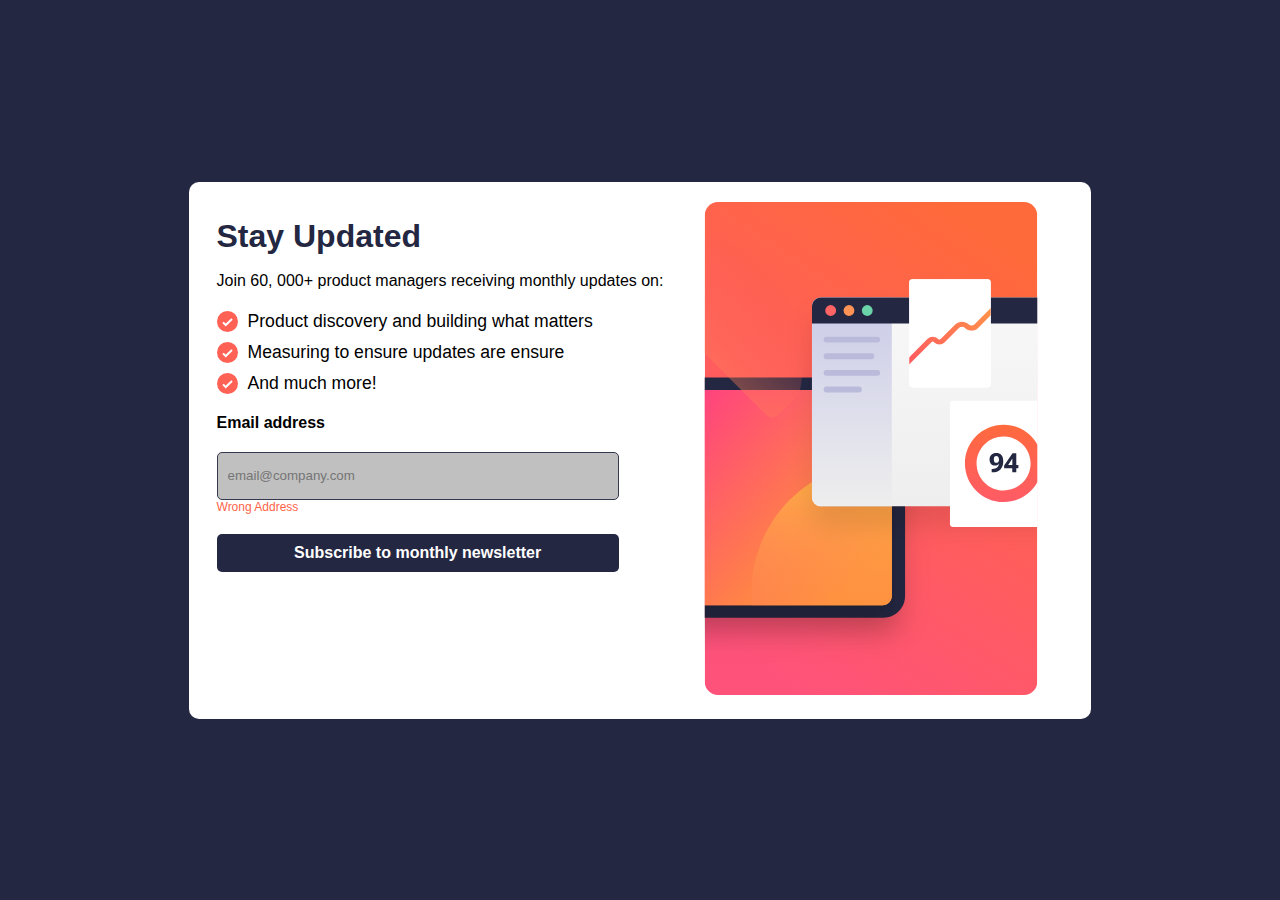
<file: index.html>
<!DOCTYPE html>
<html lang="en">
<head>
    <meta charset="UTF-8">
    <meta http-equiv="X-UA-Compatible" content="IE=edge">
    <meta name="viewport" content="width=device-width, initial-scale=1.0">
    <title>News Letter Website For Frontweb </title>
    <link rel="stylesheet" type="text/css" href="/public/css/style.css" />
    <link rel="shortcut icon" href="public/images/favicon-32x32.png" type="image/x-icon">
</head>
<body>
    <div class="container">
        <div class="content">
           <div class="display">
            <div class="left-side">
                <h2>Stay Updated</h2>
                <p>Join 60, 000+ product managers receiving monthly updates on:</p>
                <ul>
                    <li>
                        <svg xmlns="http://www.w3.org/2000/svg" width="21" height="21" viewBox="0 0 21 21"><g fill="none"><circle cx="10.5" cy="10.5" r="10.5" fill="#FF6155"/><path stroke="#FFF" stroke-width="2" d="M6 11.381 8.735 14 15 8"/></g></svg>
                        <span>Product discovery and building what matters</span>
                    </li>
                    <li>
                        <svg xmlns="http://www.w3.org/2000/svg" width="21" height="21" viewBox="0 0 21 21"><g fill="none"><circle cx="10.5" cy="10.5" r="10.5" fill="#FF6155"/><path stroke="#FFF" stroke-width="2" d="M6 11.381 8.735 14 15 8"/></g></svg>
                        <span>Measuring to ensure updates are ensure</span>
                    </li>
                    <li>
                        <svg xmlns="http://www.w3.org/2000/svg" width="21" height="21" viewBox="0 0 21 21"><g fill="none"><circle cx="10.5" cy="10.5" r="10.5" fill="#FF6155"/><path stroke="#FFF" stroke-width="2" d="M6 11.381 8.735 14 15 8"/></g></svg>
                        <span>And much more!</span>
                    </li>
                </ul>
                <form>
                    <label for="email">Email address</label>
                    <div class="input">
                        <input type="email" required autocomplete="email" placeholder="email@company.com" name="email" id="email" />
                    <span class="warning">wrong address</span>
                    </div>
                    <button class="btn" type="submit">Subscribe to monthly newsletter</button>
                </form>
            </div>
            <div class="right-side">
                <div class="icon-desktop">
                    <svg xmlns="http://www.w3.org/2000/svg" xmlns:xlink="http://www.w3.org/1999/xlink" width="400" height="493" viewBox="0 0 400 593"><defs><linearGradient id="b" x1="72.75%" x2="27.25%" y1="0%" y2="100%"><stop offset="0%" stop-color="#FF6A3A"/><stop offset="100%" stop-color="#FF527B"/></linearGradient><linearGradient id="h" x1="22.319%" x2="99.127%" y1="28.497%" y2="70.858%"><stop offset="0%" stop-color="#FF3E83"/><stop offset="100%" stop-color="#FF9F2E"/></linearGradient><linearGradient id="k" x1="50%" x2="50%" y1="0%" y2="100%"><stop offset="0%" stop-color="#FFB443"/><stop offset="100%" stop-color="#FF5B64" stop-opacity="0"/></linearGradient><linearGradient id="o" x1="50%" x2="50%" y1="0%" y2="100%"><stop offset="0%" stop-color="#F8F8F8"/><stop offset="100%" stop-color="#EEE"/></linearGradient><linearGradient id="p" x1="50%" x2="50%" y1="0%" y2="100%"><stop offset="0%" stop-color="#CACBE8"/><stop offset="100%" stop-color="#EEE"/><stop offset="100%" stop-color="#CACBE8"/></linearGradient><linearGradient id="r" x1="97.791%" x2="7.729%" y1="26.944%" y2="71.879%"><stop offset="0%" stop-color="#FF9049"/><stop offset="100%" stop-color="#FF5E5E"/></linearGradient><linearGradient id="t" x1="50%" x2="50%" y1="0%" y2="100%"><stop offset="0%" stop-color="#FF6A3D"/><stop offset="100%" stop-color="#FF5B66"/></linearGradient><path id="e" d="M0 26C0 11.64 11.64 0 26 0h381c14.36 0 26 11.64 26 26v237c0 14.36-11.64 26-26 26H26c-14.36 0-26-11.64-26-26V26Z"/><path id="g" d="M0 11C0 4.925 4.925 0 11 0h379c6.075 0 11 4.925 11 11v237c0 6.075-4.925 11-11 11H11c-6.075 0-11-4.925-11-11V11Z"/><path id="i" d="M0 11C0 4.925 4.925 0 11 0h379c6.075 0 11 4.925 11 11v237c0 6.075-4.925 11-11 11H11c-6.075 0-11-4.925-11-11V11Z"/><path id="n" d="M0 11C0 4.925 4.925 0 11 0h411c6.075 0 11 4.925 11 11v229c0 6.075-4.925 11-11 11H11c-6.075 0-11-4.925-11-11V11Z"/><path id="q" d="M0 4a4 4 0 0 1 4-4h90a4 4 0 0 1 4 4v122a4 4 0 0 1-4 4H4a4 4 0 0 1-4-4V4Z"/><filter id="d" width="127.7%" height="141.5%" x="-13.9%" y="-12.5%" filterUnits="objectBoundingBox"><feOffset dy="24" in="SourceAlpha" result="shadowOffsetOuter1"/><feGaussianBlur in="shadowOffsetOuter1" result="shadowBlurOuter1" stdDeviation="16"/><feColorMatrix in="shadowBlurOuter1" values="0 0 0 0 0 0 0 0 0 0 0 0 0 0 0 0 0 0 0.100000001 0"/></filter><filter id="f" width="129.9%" height="146.3%" x="-15%" y="-13.9%" filterUnits="objectBoundingBox"><feOffset dy="24" in="SourceAlpha" result="shadowOffsetOuter1"/><feGaussianBlur in="shadowOffsetOuter1" result="shadowBlurOuter1" stdDeviation="16"/><feColorMatrix in="shadowBlurOuter1" values="0 0 0 0 0 0 0 0 0 0 0 0 0 0 0 0 0 0 0.100000001 0"/></filter><filter id="j" width="129.9%" height="146.3%" x="-15%" y="-13.9%" filterUnits="objectBoundingBox"><feOffset dy="24" in="SourceAlpha" result="shadowOffsetOuter1"/><feGaussianBlur in="shadowOffsetOuter1" result="shadowBlurOuter1" stdDeviation="16"/><feColorMatrix in="shadowBlurOuter1" values="0 0 0 0 0 0 0 0 0 0 0 0 0 0 0 0 0 0 0.100000001 0"/></filter><filter id="m" width="127.7%" height="147.8%" x="-13.9%" y="-14.3%" filterUnits="objectBoundingBox"><feOffset dy="24" in="SourceAlpha" result="shadowOffsetOuter1"/><feGaussianBlur in="shadowOffsetOuter1" result="shadowBlurOuter1" stdDeviation="16"/><feColorMatrix in="shadowBlurOuter1" values="0 0 0 0 0 0 0 0 0 0 0 0 0 0 0 0 0 0 0.100000001 0"/></filter><rect id="a" width="400" height="593" x="0" y="0" rx="16"/></defs><g fill="none" fill-rule="evenodd"><mask id="c" fill="#fff"><use xlink:href="#a"/></mask><rect width="400" height="593" rx="16"/><path fill="url(#b)" fill-rule="nonzero" d="M0 0h400v593H0z" mask="url(#c)"/><g mask="url(#c)"><g fill-rule="nonzero" transform="translate(-192 211)"><use xlink:href="#e" fill="#000" filter="url(#d)"/><use xlink:href="#e" fill="#242742"/></g><g transform="translate(-176 226)"><g fill-rule="nonzero"><use xlink:href="#g" fill="#000" filter="url(#f)"/><use xlink:href="#g" fill="url(#h)"/></g><mask id="l" fill="#fff"><use xlink:href="#i"/></mask><g fill-rule="nonzero"><use xlink:href="#i" fill="#000" filter="url(#j)"/><use xlink:href="#i" fill="url(#h)"/></g><circle cx="390" cy="244" r="158" fill="url(#k)" fill-rule="nonzero" mask="url(#l)"/><circle cx="136.446" cy="-34.554" r="158" fill="url(#k)" fill-rule="nonzero" mask="url(#l)" transform="rotate(-135 136.446 -34.554)"/></g><g fill-rule="nonzero" transform="translate(129 115)"><use xlink:href="#n" fill="#000" filter="url(#m)"/><use xlink:href="#n" fill="url(#o)"/><path fill="url(#p)" d="M0 11C0 4.925 4.925 0 11 0h85v251H11c-6.075 0-11-4.925-11-11V11Z"/><path fill="#BABBDB" d="M14 50.5a3.5 3.5 0 0 1 3.5-3.5h61a3.5 3.5 0 0 1 0 7h-61a3.5 3.5 0 0 1-3.5-3.5Zm0 20a3.5 3.5 0 0 1 3.5-3.5h54a3.5 3.5 0 0 1 0 7h-54a3.5 3.5 0 0 1-3.5-3.5Zm0 20a3.5 3.5 0 0 1 3.5-3.5h61a3.5 3.5 0 0 1 0 7h-61a3.5 3.5 0 0 1-3.5-3.5Zm0 20a3.5 3.5 0 0 1 3.5-3.5h39a3.5 3.5 0 1 1 0 7h-39a3.5 3.5 0 0 1-3.5-3.5Z"/><path fill="#242742" d="M0 11C0 4.925 4.925 0 11 0h411c6.075 0 11 4.925 11 11v20H0V11Z"/><g transform="translate(16 9)"><circle cx="6.5" cy="6.5" r="6.5" fill="#FF6464"/><circle cx="28.5" cy="6.5" r="6.5" fill="#FF9255"/><circle cx="50.5" cy="6.5" r="6.5" fill="#6BD4A8"/></g></g><g transform="translate(246 93)"><path fill="#FFF" fill-rule="nonzero" d="M0 4a4 4 0 0 1 4-4h90a4 4 0 0 1 4 4v122a4 4 0 0 1-4 4H4a4 4 0 0 1-4-4V4Z"/><mask id="s" fill="#fff"><use xlink:href="#q"/></mask><use xlink:href="#q" fill="#FFF" fill-rule="nonzero"/><path fill="url(#r)" fill-rule="nonzero" d="M108.12 28.878a3 3 0 0 1 .002 4.243L82.847 58.41c-4.348 4.351-11.4 4.351-15.749 0a5.132 5.132 0 0 0-7.26 0L42.406 75.853a8.668 8.668 0 0 1-12.262 0 2.668 2.668 0 0 0-3.774 0l-32.248 32.268a3 3 0 1 1-4.244-4.242l32.248-32.267a8.668 8.668 0 0 1 12.262 0 2.668 2.668 0 0 0 3.774 0L55.594 54.17c4.348-4.35 11.4-4.35 15.748 0a5.132 5.132 0 0 0 7.26 0l25.276-25.29a3 3 0 0 1 4.243-.002Z" mask="url(#s)"/><path fill="#FFF" fill-rule="nonzero" d="M49 150a4 4 0 0 1 4-4h120a4 4 0 0 1 4 4v144a4 4 0 0 1-4 4H53a4 4 0 0 1-4-4V150Z"/><path fill="url(#t)" d="M46.5 79C64.45 79 79 64.45 79 46.5S64.45 14 46.5 14 14 28.55 14 46.5 28.55 79 46.5 79Zm0 14C72.181 93 93 72.181 93 46.5S72.181 0 46.5 0 0 20.819 0 46.5 20.819 93 46.5 93Z" transform="translate(67 175)"/><path fill="#242742" fill-rule="nonzero" d="M96.61 216.72c0 2.27.589 4.067 1.766 5.39 1.177 1.313 2.78 1.969 4.812 1.969 1.886 0 3.36-.672 4.422-2.016 1.073-1.344 1.61-3.02 1.61-5.031h-1.172c0 1.146-.318 2.057-.954 2.734-.635.677-1.427 1.016-2.375 1.016-1.01 0-1.76-.339-2.25-1.016-.49-.687-.734-1.692-.734-3.015 0-1.51.245-2.594.734-3.25.5-.667 1.24-1 2.22-1 1.051 0 1.869.432 2.452 1.297.584.864.875 2.411.875 4.64l.14.625c0 3.302-.723 5.646-2.171 7.031-1.448 1.386-3.495 2.073-6.14 2.063h-.704v3.969h.813c4.25-.042 7.495-1.193 9.734-3.453 2.25-2.271 3.375-5.329 3.375-9.172v-.813c0-3.458-.776-5.958-2.328-7.5-1.552-1.552-3.557-2.328-6.016-2.328-2.468 0-4.437.714-5.906 2.14-1.469 1.428-2.203 3.334-2.203 5.72ZM123.923 232h4.828v-22.75h-4.516l-10.11 14.563v3.438h17.141v-3.891h-4.937l-.813.078h-6.5l4.828-7.562h.157v9.593l-.079.547v5.985Z"/></g></g></g></svg>
                </div>
                <div class="icon-mobile hide">
                    <svg class="mobile" xmlns="http://www.w3.org/2000/svg" xmlns:xlink="http://www.w3.org/1999/xlink" width=275" height="284" viewBox="0 0 375 284"><defs><linearGradient id="b" x1="100%" x2="0%" y1="21.322%" y2="78.678%"><stop offset="0%" stop-color="#FF6A3A"/><stop offset="100%" stop-color="#FF527B"/></linearGradient><linearGradient id="h" x1="22.319%" x2="99.127%" y1="28.497%" y2="70.858%"><stop offset="0%" stop-color="#FF3E83"/><stop offset="100%" stop-color="#FF9F2E"/></linearGradient><linearGradient id="k" x1="50%" x2="50%" y1="0%" y2="100%"><stop offset="0%" stop-color="#FFB443"/><stop offset="100%" stop-color="#FF5B64" stop-opacity="0"/></linearGradient><linearGradient id="o" x1="50%" x2="50%" y1="0%" y2="100%"><stop offset="0%" stop-color="#F8F8F8"/><stop offset="100%" stop-color="#EEE"/></linearGradient><linearGradient id="p" x1="50%" x2="50%" y1="0%" y2="100%"><stop offset="0%" stop-color="#CACBE8"/><stop offset="100%" stop-color="#EEE"/><stop offset="100%" stop-color="#CACBE8"/></linearGradient><linearGradient id="r" x1="97.791%" x2="7.729%" y1="26.944%" y2="71.879%"><stop offset="0%" stop-color="#FF9049"/><stop offset="100%" stop-color="#FF5E5E"/></linearGradient><linearGradient id="t" x1="50%" x2="50%" y1="0%" y2="100%"><stop offset="0%" stop-color="#FF6A3D"/><stop offset="100%" stop-color="#FF5B66"/></linearGradient><path id="a" d="M0 0v268c0 8.837 7.163 16 16 16h343c8.837 0 16-7.163 16-16V0H0Z"/><path id="e" d="M0 14.054C0 6.292 6.292 0 14.054 0H220c7.762 0 14.054 6.292 14.054 14.054v128.108c0 7.762-6.292 14.054-14.054 14.054H14.054C6.292 156.216 0 149.924 0 142.162V14.054Z"/><path id="g" d="M0 5.946A5.946 5.946 0 0 1 5.946 0H210.81a5.946 5.946 0 0 1 5.946 5.946v128.108A5.946 5.946 0 0 1 210.81 140H5.946A5.946 5.946 0 0 1 0 134.054V5.946Z"/><path id="i" d="M0 5.946A5.946 5.946 0 0 1 5.946 0H210.81a5.946 5.946 0 0 1 5.946 5.946v128.108A5.946 5.946 0 0 1 210.81 140H5.946A5.946 5.946 0 0 1 0 134.054V5.946Z"/><path id="n" d="M0 5.946A5.946 5.946 0 0 1 5.946 0h222.162a5.946 5.946 0 0 1 5.946 5.946V129.73a5.946 5.946 0 0 1-5.946 5.946H5.946A5.946 5.946 0 0 1 0 129.73V5.946Z"/><path id="q" d="M0 2.162C0 .968.968 0 2.162 0h48.649c1.194 0 2.162.968 2.162 2.162v65.946a2.162 2.162 0 0 1-2.162 2.162H2.162A2.162 2.162 0 0 1 0 68.108V2.162Z"/><filter id="d" width="151.3%" height="176.8%" x="-25.6%" y="-23%" filterUnits="objectBoundingBox"><feOffset dy="24" in="SourceAlpha" result="shadowOffsetOuter1"/><feGaussianBlur in="shadowOffsetOuter1" result="shadowBlurOuter1" stdDeviation="16"/><feColorMatrix in="shadowBlurOuter1" values="0 0 0 0 0 0 0 0 0 0 0 0 0 0 0 0 0 0 0.100000001 0"/></filter><filter id="f" width="155.4%" height="185.7%" x="-27.7%" y="-25.7%" filterUnits="objectBoundingBox"><feOffset dy="24" in="SourceAlpha" result="shadowOffsetOuter1"/><feGaussianBlur in="shadowOffsetOuter1" result="shadowBlurOuter1" stdDeviation="16"/><feColorMatrix in="shadowBlurOuter1" values="0 0 0 0 0 0 0 0 0 0 0 0 0 0 0 0 0 0 0.100000001 0"/></filter><filter id="j" width="155.4%" height="185.7%" x="-27.7%" y="-25.7%" filterUnits="objectBoundingBox"><feOffset dy="24" in="SourceAlpha" result="shadowOffsetOuter1"/><feGaussianBlur in="shadowOffsetOuter1" result="shadowBlurOuter1" stdDeviation="16"/><feColorMatrix in="shadowBlurOuter1" values="0 0 0 0 0 0 0 0 0 0 0 0 0 0 0 0 0 0 0.100000001 0"/></filter><filter id="m" width="151.3%" height="188.4%" x="-25.6%" y="-26.5%" filterUnits="objectBoundingBox"><feOffset dy="24" in="SourceAlpha" result="shadowOffsetOuter1"/><feGaussianBlur in="shadowOffsetOuter1" result="shadowBlurOuter1" stdDeviation="16"/><feColorMatrix in="shadowBlurOuter1" values="0 0 0 0 0 0 0 0 0 0 0 0 0 0 0 0 0 0 0.100000001 0"/></filter></defs><g fill="none" fill-rule="evenodd"><mask id="c" fill="#fff"><use xlink:href="#a"/></mask><path d="M0 0v268c0 8.837 7.163 16 16 16h343c8.837 0 16-7.163 16-16V0H0Z"/><path fill="url(#b)" fill-rule="nonzero" d="M0 0v268c0 8.837 7.163 16 16 16h343c8.837 0 16-7.163 16-16V0H0Z" mask="url(#c)"/><g mask="url(#c)"><g fill-rule="nonzero" transform="translate(-16 87.784)"><use xlink:href="#e" fill="#000" filter="url(#d)"/><use xlink:href="#e" fill="#242742"/></g><g transform="translate(-7.351 95.892)"><g fill-rule="nonzero"><use xlink:href="#g" fill="#000" filter="url(#f)"/><use xlink:href="#g" fill="url(#h)"/></g><mask id="l" fill="#fff"><use xlink:href="#i"/></mask><g fill-rule="nonzero"><use xlink:href="#i" fill="#000" filter="url(#j)"/><use xlink:href="#i" fill="url(#h)"/></g><circle cx="210.81" cy="131.892" r="85.405" fill="url(#k)" fill-rule="nonzero" mask="url(#l)"/><circle cx="73.754" cy="-18.678" r="85.405" fill="url(#k)" fill-rule="nonzero" mask="url(#l)" transform="rotate(-135 73.754 -18.678)"/></g><g fill-rule="nonzero" transform="translate(157.513 35.892)"><use xlink:href="#n" fill="#000" filter="url(#m)"/><use xlink:href="#n" fill="url(#o)"/><path fill="url(#p)" d="M0 5.946A5.946 5.946 0 0 1 5.946 0h45.946v135.676H5.946A5.946 5.946 0 0 1 0 129.73V5.946Z"/><path fill="#BABBDB" d="M7.568 27.297c0-1.045.847-1.892 1.891-1.892h32.973a1.892 1.892 0 0 1 0 3.784H9.46a1.892 1.892 0 0 1-1.891-1.892Zm0 10.811c0-1.045.847-1.892 1.891-1.892h29.19a1.892 1.892 0 0 1 0 3.784H9.459a1.892 1.892 0 0 1-1.891-1.892Zm0 10.81c0-1.044.847-1.891 1.891-1.891h32.973a1.892 1.892 0 0 1 0 3.784H9.46a1.892 1.892 0 0 1-1.891-1.892Zm0 10.812c0-1.045.847-1.892 1.891-1.892h21.082a1.892 1.892 0 0 1 0 3.784H9.459a1.892 1.892 0 0 1-1.891-1.892Z"/><path fill="#242742" d="M0 5.946A5.946 5.946 0 0 1 5.946 0h222.162a5.946 5.946 0 0 1 5.946 5.946v10.81H0V5.947Z"/><g transform="translate(8.649 4.865)"><circle cx="3.514" cy="3.514" r="3.514" fill="#FF6464"/><circle cx="15.406" cy="3.514" r="3.514" fill="#FF9255"/><circle cx="27.297" cy="3.514" r="3.514" fill="#6BD4A8"/></g></g><g transform="translate(220.757 24)"><path fill="#FFF" fill-rule="nonzero" d="M0 2.162C0 .968.968 0 2.162 0h48.649c1.194 0 2.162.968 2.162 2.162v65.946a2.162 2.162 0 0 1-2.162 2.162H2.162A2.162 2.162 0 0 1 0 68.108V2.162Z"/><mask id="s" fill="#fff"><use xlink:href="#q"/></mask><use xlink:href="#q" fill="#FFF" fill-rule="nonzero"/><path fill="url(#r)" fill-rule="nonzero" d="M58.444 15.61c.633.633.634 1.66 0 2.293l-13.662 13.67a6.018 6.018 0 0 1-8.512 0 2.774 2.774 0 0 0-3.925 0l-9.422 9.429a4.685 4.685 0 0 1-6.628 0 1.442 1.442 0 0 0-2.04 0L-3.178 58.444A1.622 1.622 0 1 1-5.47 56.15L11.96 38.709a4.685 4.685 0 0 1 6.629 0 1.442 1.442 0 0 0 2.04 0l9.422-9.428a6.018 6.018 0 0 1 8.513 0 2.774 2.774 0 0 0 3.924 0l13.663-13.67a1.622 1.622 0 0 1 2.293-.001Z" mask="url(#s)"/><path fill="#FFF" fill-rule="nonzero" d="M26.487 81.081c0-1.194.968-2.162 2.162-2.162h64.865c1.194 0 2.162.968 2.162 2.162v77.838a2.162 2.162 0 0 1-2.162 2.162H28.649a2.162 2.162 0 0 1-2.162-2.162V81.081Z"/><path fill="url(#t)" d="M25.135 42.703c9.702 0 17.568-7.866 17.568-17.568 0-9.702-7.866-17.567-17.568-17.567-9.702 0-17.567 7.865-17.567 17.567s7.865 17.568 17.567 17.568Zm0 7.567c13.882 0 25.135-11.253 25.135-25.135C50.27 11.253 39.017 0 25.135 0 11.253 0 0 11.253 0 25.135 0 39.017 11.253 50.27 25.135 50.27Z" transform="translate(36.217 94.595)"/><path fill="#242742" fill-rule="nonzero" d="M52.222 117.145c0 1.228.318 2.2.954 2.914.637.71 1.504 1.064 2.602 1.064 1.019 0 1.816-.363 2.39-1.09.58-.726.87-1.632.87-2.719h-.634c0 .62-.171 1.112-.515 1.478a1.688 1.688 0 0 1-1.284.55c-.546 0-.951-.184-1.216-.55-.264-.371-.397-.915-.397-1.63 0-.816.133-1.402.397-1.757.27-.36.67-.54 1.2-.54.568 0 1.01.234 1.326.7.315.468.473 1.304.473 2.51l.076.337c0 1.785-.392 3.052-1.174 3.8-.783.75-1.89 1.121-3.32 1.116h-.38v2.145h.44c2.297-.023 4.05-.645 5.261-1.867 1.216-1.227 1.825-2.88 1.825-4.957v-.44c0-1.869-.42-3.22-1.259-4.054-.839-.839-1.923-1.258-3.252-1.258-1.334 0-2.398.386-3.192 1.157s-1.191 1.802-1.191 3.091Zm14.764 8.26h2.61v-12.297h-2.442l-5.464 7.872v1.858h9.265v-2.103h-2.669l-.439.042h-3.514l2.61-4.088h.085v5.186l-.042.296v3.234Z"/></g></g></g></svg>
                </div>
            </div>
           </div>
            <div class="success hide">
                <div class="main">
                    <svg xmlns="http://www.w3.org/2000/svg" width="50" height="50" viewBox="0 0 21 21"><g fill="none"><circle cx="10.5" cy="10.5" r="10.5" fill="#FF6155"/><path stroke="#FFF" stroke-width="2" d="M6 11.381 8.735 14 15 8"/></g></svg>
                    <h2>Thanks for subscribing!</h2>
                    <p>A confirmation email has been sent to <span class="bold"></span>. 
                        Please open it and click the button inside to confirm your subscription.</p>    
                </div>
                <div class="bottom">
                <a href="/">
                    <button>Dismiss message</button>
                </a>
               </div>
            </div>
        </div>
    </div>
    <script src="/public/jscript/index.js"></script>
</body>
</html>
</file>
<file: public/css/style.css>
* {
  margin: 0px;
  padding: 0px;
  outline: none;
  list-style-type: none;
  font-family: Arial, Helvetica, sans-serif;
  box-sizing: border-box;
  text-decoration: none;
}
body {
  margin: 0px;
  padding: 0px;
  width: fit-content;
}
h2 {
  font-size: 2rem;
  font-weight: 800;
  padding: 1rem 0px;
  color: #242742;
}
p {
  font-size: 1rem;
  font-weight: 400;
  line-height: 20px;
  line-break: auto;
  display: inline-block;
  vertical-align: baseline;
}
ul {
  list-style-type: none;
  margin: 20px 0px;
  vertical-align: baseline;
}
ul li {
  display: flex;
  flex-direction: row;
  align-items: center;
  margin: 10px 0px;
  font-weight: 400;
  font-size: 1rem;
}
li svg {
  margin-right: 10px;
}
li span {
  font-weight: 500;
  font-size: 1.1rem;
}
form {
  display: flex;
  flex-direction: column;
  justify-content: start;
}
label {
  font-weight: 550;
}
input[type="email"] {
  width: 90%;
  border-radius: 5px;
  outline: none;
  border: 1px solid hsl(235, 18%, 26%);
  height: 3rem;
  padding: 10px;
  background-color: #c0c0c0;
}
input[type="email"]:focus {
  outline: none;
  border: none;
  color: #ffffff;
}
div.input {
  margin: 20px 0px;
  display: flex;
  flex-direction: column;
}
div.input span {
  color: tomato;
  text-transform: capitalize;
  font-size: 12px;
  font-weight: 300;
}
button {
  width: 90%;
  background-color: #242742;
  color: #ffffff;
  padding: 10px 0px;
  font-size: 1rem;
  font-weight: 700;
  border-radius: 5px;
  outline: none;
  border: none;
}
span.bold {
  font-weight: 600;
}
button:hover {
  background-color: tomato;
}
div.container {
  background-color: #242742;
  display: flex;
  align-items: center;
  justify-content: center;
  width: 100vw;
  height: 100vh;
  padding: 0px;
  margin: 0px;
}
div.container div.content {
  display: flex;
  flex-direction: row;
  align-items: center;
  background-color: #ffffff;
  border-radius: 10px;
  padding: 20px;
}
div.content div.display{
  display: flex;
  flex-direction: row;
}
div.content div.left-side {
  padding: 0px 0.5rem;
}
div.success {
  width: 50%;
  margin: 0px;
  padding: 0px;
}
.hide {
  display: none;
}
div.content div.success p {
  margin: 15px 0px;
}
div.content div.right-side{
    display: block;
}

/* Responsiveness Styling */
@media screen and (max-width: 375px) {
  * {
    margin: 0px;
    padding: 0px;
  }
  p{
    margin: 0px;
    padding: 0px;
    line-height: 22px;
    line-break: auto;
  }
  div.container {
    background-color: #242742;
    width: 100vw;
    padding: 0px;
    margin: 0px;
  }
 
  div.content div.display{
    display: flex;
    flex-direction: column-reverse;
    background-color: #ffffff;
    border-radius: 10px;
    padding: 20px;
    width: 100vw;
    padding: 0px;
    margin: 0px;
  }

  div.right-side svg {
    width: 230px;
    margin: 0px;
    padding: 0px;
  }
  div.desktop div.icon-desktop{
    display: none;
  }
  div.desktop div.icon-mobile{
    display: inline;
  }
}
</file>
